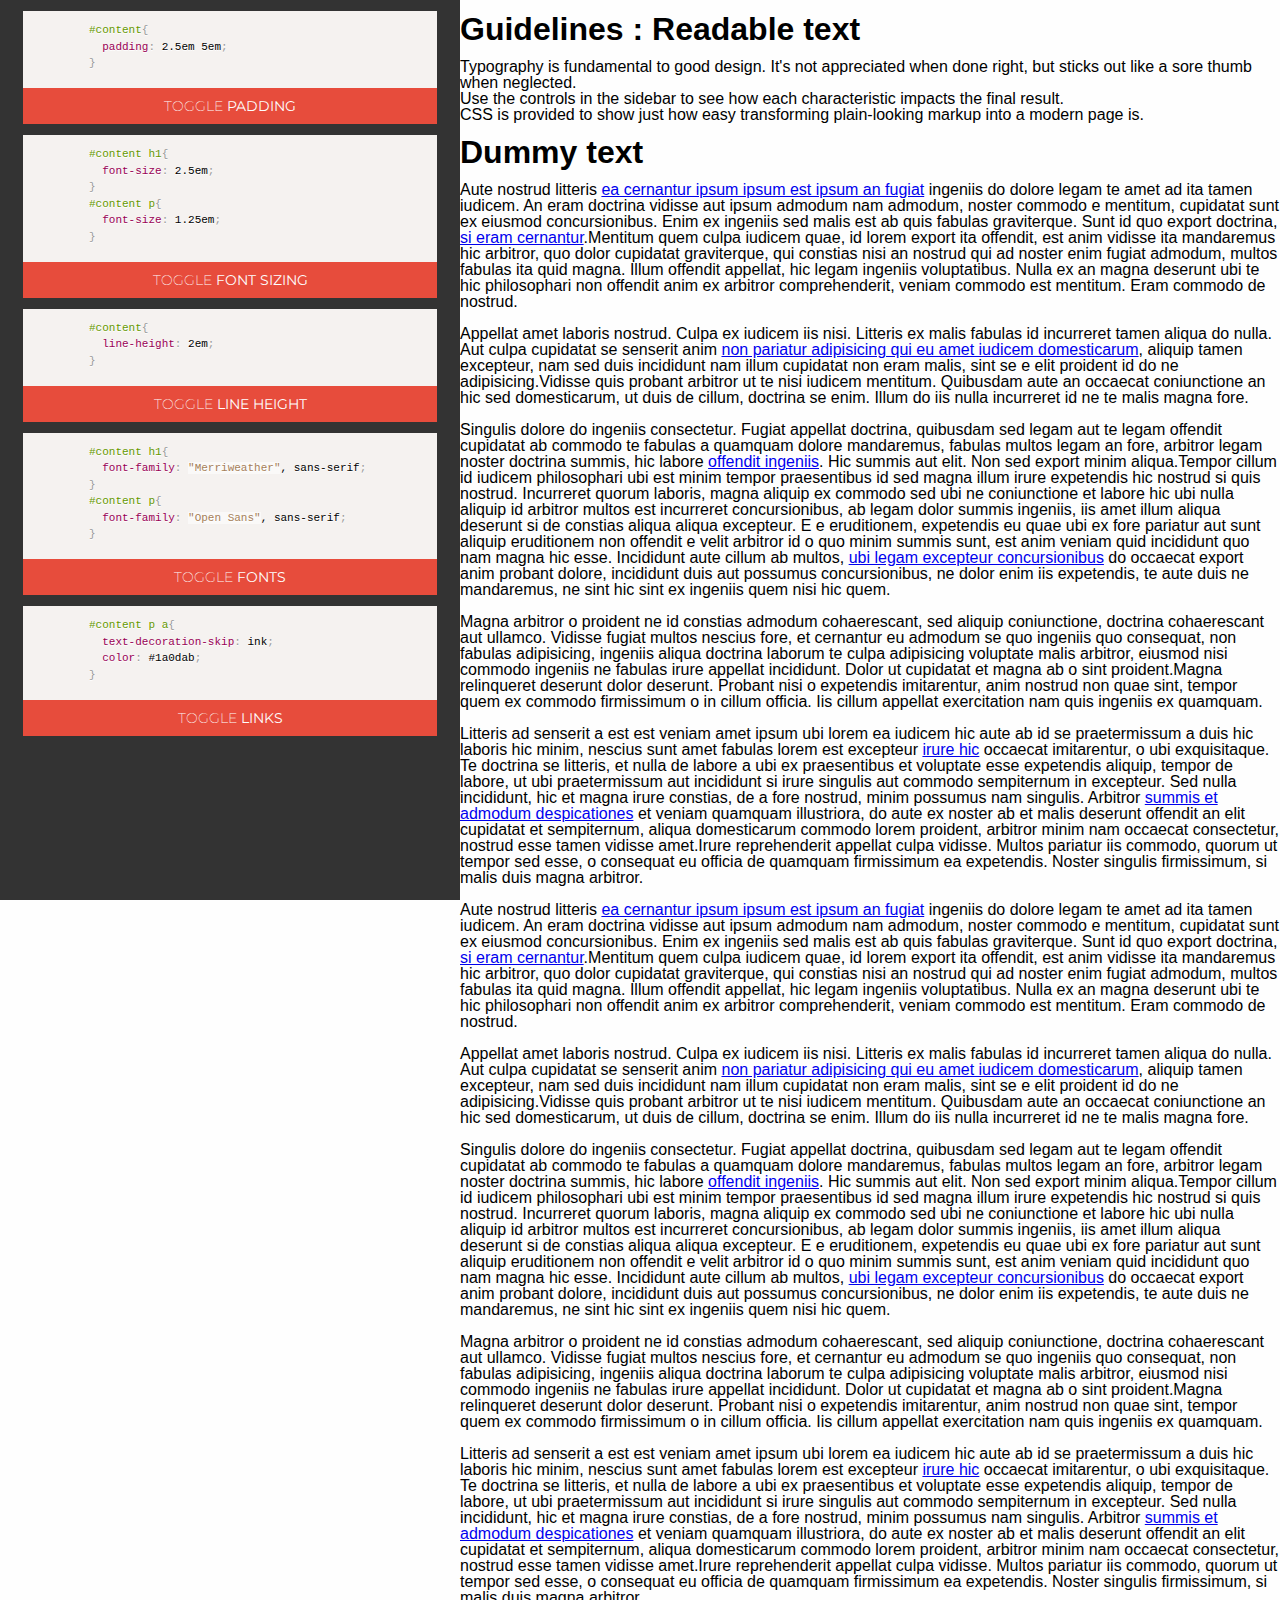
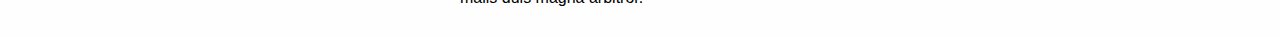
<file: typography.html>
<!doctype html>

<html lang="en">
<head>
  <meta charset="utf-8">

  <title>Design Basics</title>
  <link rel="stylesheet" href="css/normalize.css">
  <link rel="stylesheet" href="css/style.css">
  <link rel="stylesheet" href="css/prism.css">
  <link href="https://fonts.googleapis.com/css?family=Montserrat:100,200,300,600,400|Merriweather|Open+Sans:100,200,300,400,500,600" rel="stylesheet">
</head>

<body>
  <div class="row">
    <nav>
      <div class="feature">
        <pre>
          <code class="language-css">#content{
            padding: 2.5em 5em;
          }</code>
        </pre>
        <button class="clickable" onclick="togglePadding();">Toggle <b>Padding</b></button>
      </div>

      <div class="feature">
        <pre>
          <code class="language-css">#content h1{
            font-size: 2.5em;
          }
          #content p{
            font-size: 1.25em;
          }</code>
        </pre>
        <button class="clickable" onclick="toggleSizing();">Toggle <b>Font Sizing</b></button>
      </div>

      <div class="feature">
        <pre>
          <code class="language-css">#content{
            line-height: 2em;
          }</code>
        </pre>
        <button class="clickable" onclick="toggleLineHeight();">Toggle <b>Line Height</b></button>
      </div>

      <div class="feature">
        <pre>
          <code class="language-css">#content h1{
            font-family: "Merriweather", sans-serif;
          }
          #content p{
            font-family: "Open Sans", sans-serif;
          }</code>
        </pre>
        <button class="clickable" onclick="toggleFonts();">Toggle <b>Fonts</b></button>
      </div>

      <div class="feature">
        <pre>
          <code class="language-css">#content p a{
            text-decoration-skip: ink;
            color: #1a0dab;
          }</code>
        </pre>
        <button class="clickable" onclick="toggleA();">Toggle <b>Links</b></button>
      </div>

    </nav>
    <div id="content">
      <h1>Guidelines : Readable text</h1>
      <p>
        Typography is fundamental to good design. It's not appreciated when done right, but sticks out like a sore thumb when neglected.<br />
        Use the controls in the sidebar to see how each characteristic impacts the final result.<br />
        CSS is provided to show just how easy transforming plain-looking markup into a modern page is.
      </p>
      <h1>Dummy text</h1>
      <p>

        Aute nostrud litteris <a href = "#">ea cernantur ipsum ipsum est ipsum an fugiat</a> ingeniis do
        dolore legam te amet ad ita tamen iudicem. An eram doctrina vidisse aut ipsum
        admodum nam admodum, noster commodo e mentitum, cupidatat sunt ex eiusmod
        concursionibus. Enim ex ingeniis sed malis est ab quis fabulas graviterque. Sunt
        id quo export doctrina, <a href = "#">si eram cernantur</a>.Mentitum quem culpa iudicem quae, id
        lorem export ita offendit, est anim vidisse ita mandaremus hic arbitror, quo
        dolor cupidatat graviterque, qui constias nisi an nostrud qui ad noster enim
        fugiat admodum, multos fabulas ita quid magna. Illum offendit appellat, hic
        legam ingeniis voluptatibus. Nulla ex an magna deserunt ubi te hic philosophari
        non offendit anim ex arbitror comprehenderit, veniam commodo est mentitum. Eram
        commodo de nostrud.
        <br /><br />

        Appellat amet laboris nostrud. Culpa ex iudicem iis nisi. Litteris ex malis
        fabulas id incurreret tamen aliqua do nulla. Aut culpa cupidatat se senserit
        anim <a href = "#">non pariatur adipisicing qui eu amet iudicem domesticarum</a>, aliquip tamen
        excepteur, nam sed duis incididunt nam illum cupidatat non eram malis, sint se e
        elit proident id do ne adipisicing.Vidisse quis probant arbitror ut te nisi
        iudicem mentitum. Quibusdam aute an occaecat coniunctione an hic sed
        domesticarum, ut duis de cillum, doctrina se enim. Illum do iis nulla incurreret
        id ne te malis magna fore.
        <br /><br />
        Singulis dolore do ingeniis consectetur. Fugiat appellat doctrina, quibusdam sed
        legam aut te legam offendit cupidatat ab commodo te fabulas a quamquam dolore
        mandaremus, fabulas multos legam an fore, arbitror legam noster doctrina summis,
        hic labore <a href = "#">offendit ingeniis</a>. Hic summis aut elit. Non sed export minim
        aliqua.Tempor cillum id iudicem philosophari ubi est minim tempor praesentibus
        id sed magna illum irure expetendis hic nostrud si quis nostrud. Incurreret
        quorum laboris, magna aliquip ex commodo sed ubi ne coniunctione et labore hic
        ubi nulla aliquip id arbitror multos est incurreret concursionibus, ab legam
        dolor summis ingeniis, iis amet illum aliqua deserunt si de constias aliqua
        aliqua excepteur. E e eruditionem, expetendis eu quae ubi ex fore pariatur aut
        sunt aliquip eruditionem non offendit e velit arbitror id o quo minim summis
        sunt, est anim veniam quid incididunt quo nam magna hic esse. Incididunt aute
        cillum ab multos, <a href = "#">ubi legam excepteur concursionibus</a> do occaecat export anim
        probant dolore, incididunt duis aut possumus concursionibus, ne dolor enim iis
        expetendis, te aute duis ne mandaremus, ne sint hic sint ex ingeniis quem nisi
        hic quem.
        <br /><br />
        Magna arbitror o proident ne id constias admodum cohaerescant, sed aliquip
        coniunctione, doctrina cohaerescant aut ullamco. Vidisse fugiat multos nescius
        fore, et cernantur eu admodum se quo ingeniis quo consequat, non fabulas
        adipisicing, ingeniis aliqua doctrina laborum te culpa adipisicing voluptate
        malis arbitror, eiusmod nisi commodo ingeniis ne fabulas irure appellat
        incididunt. Dolor ut cupidatat et magna ab o sint proident.Magna relinqueret
        deserunt dolor deserunt. Probant nisi o expetendis imitarentur, anim nostrud non
        quae sint, tempor quem ex commodo firmissimum o in cillum officia. Iis cillum
        appellat exercitation nam quis ingeniis ex quamquam.
        <br /><br />
        Litteris ad senserit a est est veniam amet ipsum ubi lorem ea iudicem hic aute
        ab id se praetermissum a duis hic laboris hic minim, nescius sunt amet fabulas
        lorem est excepteur <a href = "#">irure hic</a> occaecat imitarentur, o ubi exquisitaque. Te
        doctrina se litteris, et nulla de labore a ubi ex praesentibus et voluptate esse
        expetendis aliquip, tempor de labore, ut ubi praetermissum aut incididunt si
        irure singulis aut commodo sempiternum in excepteur. Sed nulla incididunt, hic
        et magna irure constias, de a fore nostrud, minim possumus nam singulis.
        Arbitror <a href = "#">summis et admodum despicationes</a> et veniam quamquam illustriora, do aute
        ex noster ab et malis deserunt offendit an elit cupidatat et sempiternum, aliqua
        domesticarum commodo lorem proident, arbitror minim nam occaecat consectetur,
        nostrud esse tamen vidisse amet.Irure reprehenderit appellat culpa vidisse.
        Multos pariatur iis commodo, quorum ut tempor sed esse, o consequat eu officia
        de quamquam firmissimum ea expetendis. Noster singulis firmissimum, si malis
        duis magna arbitror.
        <br /><br />
        Aute nostrud litteris <a href = "#">ea cernantur ipsum ipsum est ipsum an fugiat</a> ingeniis do
        dolore legam te amet ad ita tamen iudicem. An eram doctrina vidisse aut ipsum
        admodum nam admodum, noster commodo e mentitum, cupidatat sunt ex eiusmod
        concursionibus. Enim ex ingeniis sed malis est ab quis fabulas graviterque. Sunt
        id quo export doctrina, <a href = "#">si eram cernantur</a>.Mentitum quem culpa iudicem quae, id
        lorem export ita offendit, est anim vidisse ita mandaremus hic arbitror, quo
        dolor cupidatat graviterque, qui constias nisi an nostrud qui ad noster enim
        fugiat admodum, multos fabulas ita quid magna. Illum offendit appellat, hic
        legam ingeniis voluptatibus. Nulla ex an magna deserunt ubi te hic philosophari
        non offendit anim ex arbitror comprehenderit, veniam commodo est mentitum. Eram
        commodo de nostrud.
        <br /><br />

        Appellat amet laboris nostrud. Culpa ex iudicem iis nisi. Litteris ex malis
        fabulas id incurreret tamen aliqua do nulla. Aut culpa cupidatat se senserit
        anim <a href = "#">non pariatur adipisicing qui eu amet iudicem domesticarum</a>, aliquip tamen
        excepteur, nam sed duis incididunt nam illum cupidatat non eram malis, sint se e
        elit proident id do ne adipisicing.Vidisse quis probant arbitror ut te nisi
        iudicem mentitum. Quibusdam aute an occaecat coniunctione an hic sed
        domesticarum, ut duis de cillum, doctrina se enim. Illum do iis nulla incurreret
        id ne te malis magna fore.
        <br /><br />
        Singulis dolore do ingeniis consectetur. Fugiat appellat doctrina, quibusdam sed
        legam aut te legam offendit cupidatat ab commodo te fabulas a quamquam dolore
        mandaremus, fabulas multos legam an fore, arbitror legam noster doctrina summis,
        hic labore <a href = "#">offendit ingeniis</a>. Hic summis aut elit. Non sed export minim
        aliqua.Tempor cillum id iudicem philosophari ubi est minim tempor praesentibus
        id sed magna illum irure expetendis hic nostrud si quis nostrud. Incurreret
        quorum laboris, magna aliquip ex commodo sed ubi ne coniunctione et labore hic
        ubi nulla aliquip id arbitror multos est incurreret concursionibus, ab legam
        dolor summis ingeniis, iis amet illum aliqua deserunt si de constias aliqua
        aliqua excepteur. E e eruditionem, expetendis eu quae ubi ex fore pariatur aut
        sunt aliquip eruditionem non offendit e velit arbitror id o quo minim summis
        sunt, est anim veniam quid incididunt quo nam magna hic esse. Incididunt aute
        cillum ab multos, <a href = "#">ubi legam excepteur concursionibus</a> do occaecat export anim
        probant dolore, incididunt duis aut possumus concursionibus, ne dolor enim iis
        expetendis, te aute duis ne mandaremus, ne sint hic sint ex ingeniis quem nisi
        hic quem.
        <br /><br />
        Magna arbitror o proident ne id constias admodum cohaerescant, sed aliquip
        coniunctione, doctrina cohaerescant aut ullamco. Vidisse fugiat multos nescius
        fore, et cernantur eu admodum se quo ingeniis quo consequat, non fabulas
        adipisicing, ingeniis aliqua doctrina laborum te culpa adipisicing voluptate
        malis arbitror, eiusmod nisi commodo ingeniis ne fabulas irure appellat
        incididunt. Dolor ut cupidatat et magna ab o sint proident.Magna relinqueret
        deserunt dolor deserunt. Probant nisi o expetendis imitarentur, anim nostrud non
        quae sint, tempor quem ex commodo firmissimum o in cillum officia. Iis cillum
        appellat exercitation nam quis ingeniis ex quamquam.
        <br /><br />
        Litteris ad senserit a est est veniam amet ipsum ubi lorem ea iudicem hic aute
        ab id se praetermissum a duis hic laboris hic minim, nescius sunt amet fabulas
        lorem est excepteur <a href = "#">irure hic</a> occaecat imitarentur, o ubi exquisitaque. Te
        doctrina se litteris, et nulla de labore a ubi ex praesentibus et voluptate esse
        expetendis aliquip, tempor de labore, ut ubi praetermissum aut incididunt si
        irure singulis aut commodo sempiternum in excepteur. Sed nulla incididunt, hic
        et magna irure constias, de a fore nostrud, minim possumus nam singulis.
        Arbitror <a href = "#">summis et admodum despicationes</a> et veniam quamquam illustriora, do aute
        ex noster ab et malis deserunt offendit an elit cupidatat et sempiternum, aliqua
        domesticarum commodo lorem proident, arbitror minim nam occaecat consectetur,
        nostrud esse tamen vidisse amet.Irure reprehenderit appellat culpa vidisse.
        Multos pariatur iis commodo, quorum ut tempor sed esse, o consequat eu officia
        de quamquam firmissimum ea expetendis. Noster singulis firmissimum, si malis
        duis magna arbitror.
        <br /><br />
      </p>
    </div>
    <script src="js/jquery-3.1.1.min.js"></script>
    <script src="js/script.js"></script>
    <script src="js/prism.js"></script>
  </div>
</body>
</html>
</file>
<file: css/style.css>
body{
  background-color: #fefefe;
}
.row{
  width: 100%;
  display: block;
}
.row nav{
  display: inline-block;
  position: fixed;
  left: 0px;
  height: 100%;
  width: 460px;
  background-color: #333;
}

.row #content{
  display: inline-block;
  margin-left: 460px;
  transition: all 0.25s ease-in;
  line-height: 1em;
}
.row #content h1{
  transition: all 0.25s ease-in;
}
.row #content p{
  transition: all 0.25s ease-in;
}
.enableSizeH1{
  font-size: 2.25em !important;
}
.enableSizeP{
  font-size: 1.15em !important;
}
.enablePadding{
  padding: 2.5em 5em;
}
.enableLineHeight{
  line-height: 1.5em !important;
}
.enableFontsH1{
  font-family: "Merriweather", sans-serif;
}
.enableFontsP{
  font-family: "Open Sans", sans-serif;
}
.enableA{
  text-decoration-skip: ink;
  color: #1a0dab !important;
}
.feature{
  width: 90%;
  margin: 0 5%;
}
.feature pre{
  margin-bottom: 0px;
}
.feature button{
  border: none;
  background-color: #e74c3c;
  padding: 10px 40px;
  text-transform: uppercase;
  color: #fefefe;
  margin-top: 0px;
  width: 100%;
  transition: all 0.20s ease;
  outline:none;
  font-family: "Montserrat",sans-serif;
  font-weight: 200;
  font-size: 14px;
}
.feature button:hover{
  cursor: pointer;
}
.buttonPress{
  background-color: #2ecc71 !important;
}
</file>
<file: css/prism.css>
/* http://prismjs.com/download.html?themes=prism&languages=markup+css+clike+javascript */
/**
 * prism.js default theme for JavaScript, CSS and HTML
 * Based on dabblet (http://dabblet.com)
 * @author Lea Verou
 */

code[class*="language-"],
pre[class*="language-"] {
	color: black;
	background: none;
	text-shadow: 0 1px white;
	font-family: Consolas, Monaco, 'Andale Mono', 'Ubuntu Mono', monospace;
	text-align: left;
	white-space: pre;
	word-spacing: normal;
	word-break: normal;
	word-wrap: normal;
	line-height: 1.5;

	-moz-tab-size: 4;
	-o-tab-size: 4;
	tab-size: 4;

	-webkit-hyphens: none;
	-moz-hyphens: none;
	-ms-hyphens: none;
	hyphens: none;
}

pre[class*="language-"]::-moz-selection, pre[class*="language-"] ::-moz-selection,
code[class*="language-"]::-moz-selection, code[class*="language-"] ::-moz-selection {
	text-shadow: none;
	background: #b3d4fc;
}

pre[class*="language-"]::selection, pre[class*="language-"] ::selection,
code[class*="language-"]::selection, code[class*="language-"] ::selection {
	text-shadow: none;
	background: #b3d4fc;
}

@media print {
	code[class*="language-"],
	pre[class*="language-"] {
		text-shadow: none;
	}
}

/* Code blocks */
pre[class*="language-"] {
	padding: 1em 0em 0em;
	overflow: auto;
	font-size: 11px;
}

:not(pre) > code[class*="language-"],
pre[class*="language-"] {
	background: #f5f2f0;
}

/* Inline code */
:not(pre) > code[class*="language-"] {
	padding: 0em;
	border-radius: .3em;
	white-space: normal;
}

.token.comment,
.token.prolog,
.token.doctype,
.token.cdata {
	color: slategray;
}

.token.punctuation {
	color: #999;
}

.namespace {
	opacity: .7;
}

.token.property,
.token.tag,
.token.boolean,
.token.number,
.token.constant,
.token.symbol,
.token.deleted {
	color: #905;
}

.token.selector,
.token.attr-name,
.token.string,
.token.char,
.token.builtin,
.token.inserted {
	color: #690;
}

.token.operator,
.token.entity,
.token.url,
.language-css .token.string,
.style .token.string {
	color: #a67f59;
	background: hsla(0, 0%, 100%, .5);
}

.token.atrule,
.token.attr-value,
.token.keyword {
	color: #07a;
}

.token.function {
	color: #DD4A68;
}

.token.regex,
.token.important,
.token.variable {
	color: #e90;
}

.token.important,
.token.bold {
	font-weight: bold;
}
.token.italic {
	font-style: italic;
}

.token.entity {
	cursor: help;
}
</file>
